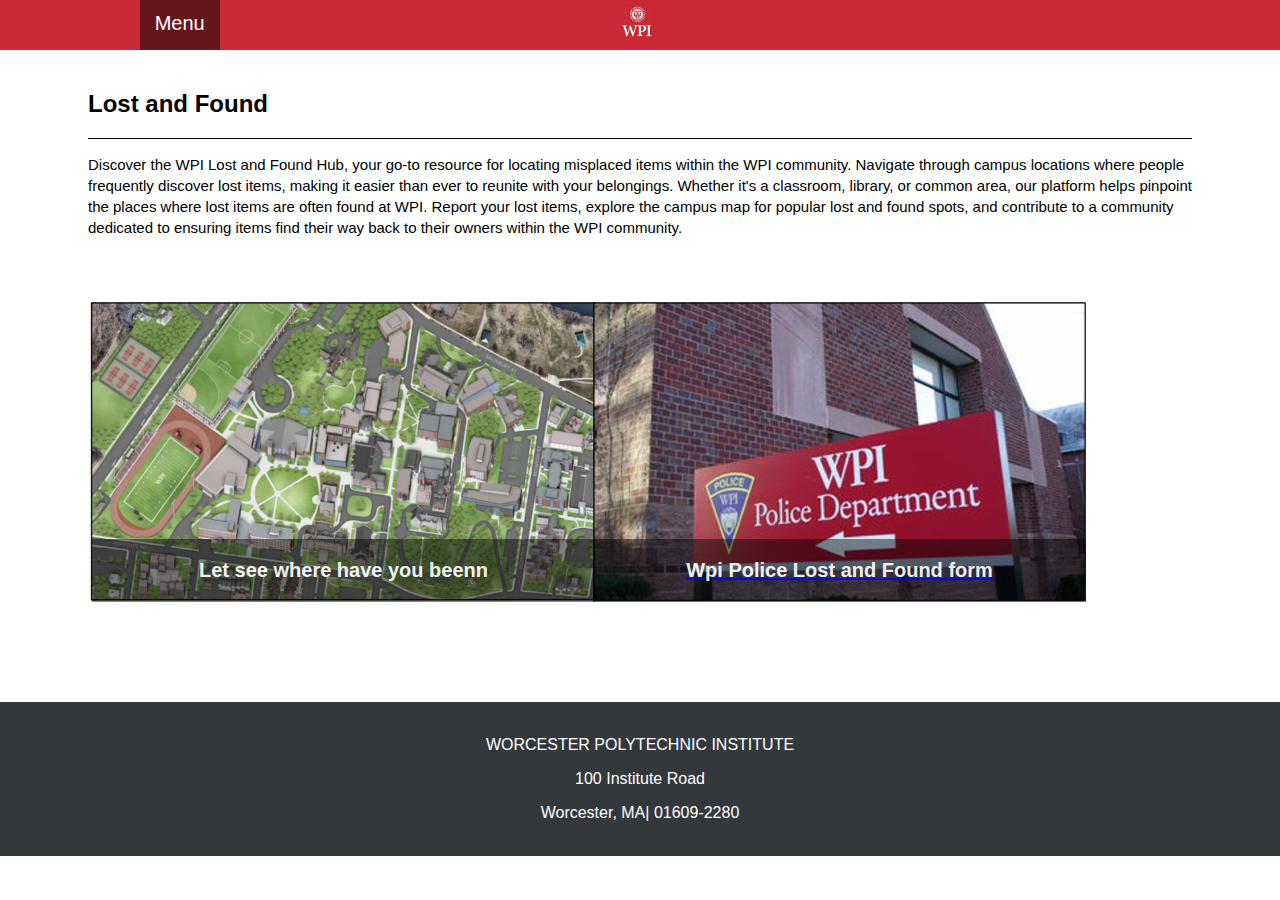
<file: index.html>
<!DOCTYPE html>
<html lang="en">
  <head>
    <meta charset="UTF-8" />
    <meta name="viewport" content="width=device-width, initial-scale=1.0" />
    <title>Lost and Found WPI</title>
    <link rel="icon" type="image/x-icon" herf="wpi.ico" />
    <link rel="stylesheet" href="index.css" />
  </head>
  <body>
    <div id="mainHeader" align="center">
      <img
        src="images.jpg"
        width="35"
        style="margin-top: 5px; margin-bottom: -9px"
      />
      <div class="dropdown">
        <button class="dropbtn">Menu</button>
        <div class="dropdown-content">
          <a href="index.html">Home</a>
          <a href="https://maps.wpi.edu/"target="_blank">Map</a>
          <a href="#">Forum</a>
        </div>
      </div>
    </div>
    <h2 style="margin-top: 40px; margin-left: 80px; margin-right: 80px">
      Lost and Found
    </h2>
    <div
      style="
        background-color: black;
        height: 1px;
        margin-left: 80px;
        margin-right: 80px;
      "
    ></div>
    <div id="introduction" ">
      <p>
        Discover the WPI Lost and Found Hub, your go-to resource for locating
        misplaced items within the WPI community. Navigate through campus
        locations where people frequently discover lost items, making it easier
        than ever to reunite with your belongings. Whether it's a classroom,
        library, or common area, our platform helps pinpoint the places where
        lost items are often found at WPI. Report your lost items, explore the
        campus map for popular lost and found spots, and contribute to a
        community dedicated to ensuring items find their way back to their
        owners within the WPI community.
      </p>
    </div>

    <div id="map">

      <a
        href="map.html"
        target="_blank"
      >
        <div class="map-interaction">Let see where have you beenn</div>
      </a>
      <img src="choice.png" id="map-image" />
      <a
        href="https://fs28.formsite.com/webteamwpiedu/lost-and-found/"
        target="_blank"
      >
        <div class="police-interaction">Wpi Police Lost and Found form</div>
      </a>
    </div>


    <div class="footer" align = "center">
      <br>
      <p style="align-items: center;">WORCESTER POLYTECHNIC INSTITUTE</p>
      <p>100 Institute Road</p>
      <p>Worcester, MA| 01609-2280</p>
      <br>
    </div>


  </body>
</html>
</file>
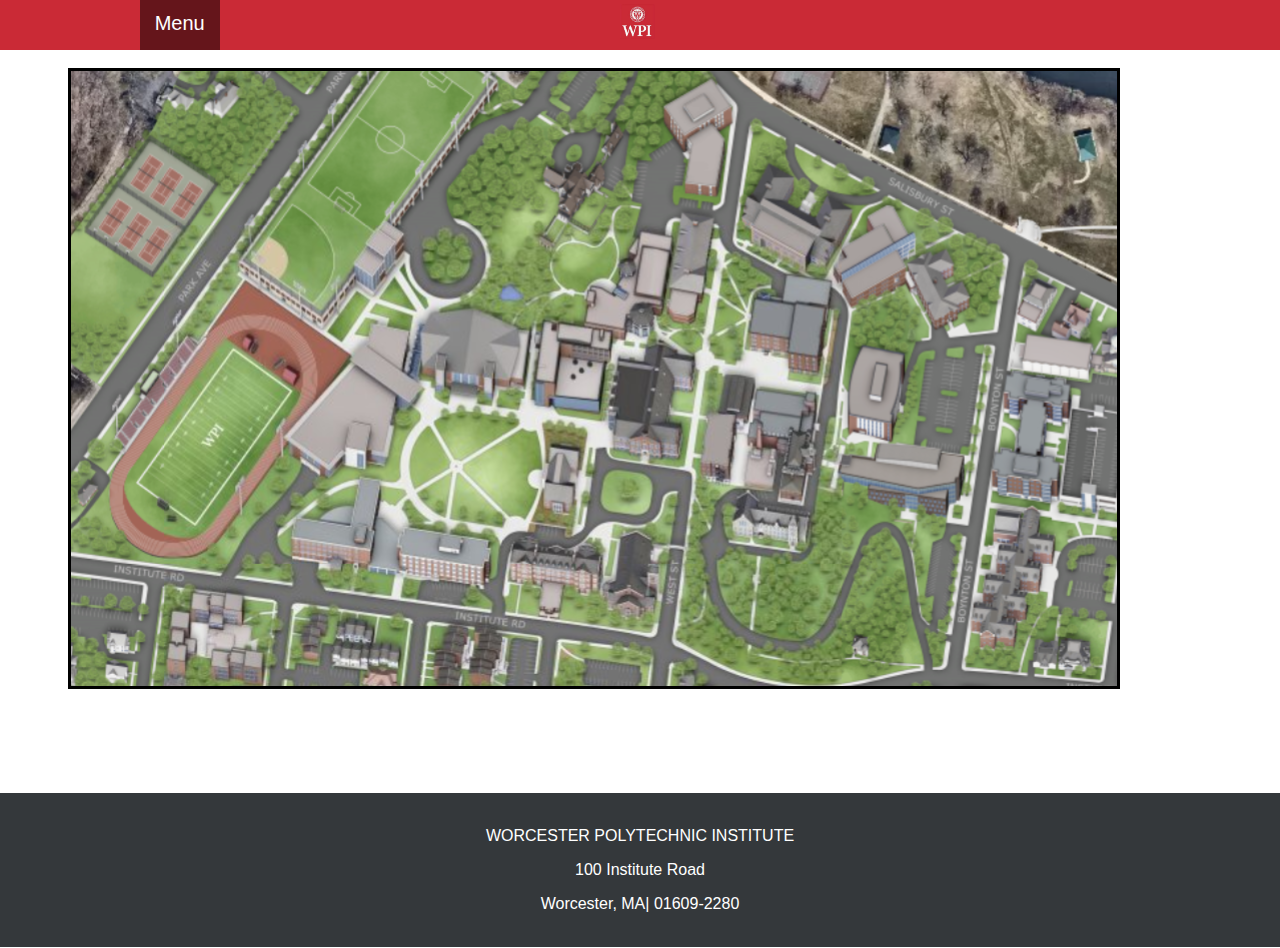
<file: map.html>
<!DOCTYPE html>
<html lang="en">
  <head>
    <meta charset="UTF-8" />
    <meta name="viewport" content="width=device-width, initial-scale=1.0" />
    <title>Lost and Found WPI</title>
    <link rel="icon" type="image/x-icon" herf="wpi.ico" />
    <link rel="stylesheet" href="mapIndex.css" />
  </head>
  <body>
    <div id="mainHeader" align="center">
      <img
        src="images.jpg"
        width="35"
        style="margin-top: 5px; margin-bottom: -9px"
      />
      <div class="dropdown">
        <button class="dropbtn">Menu</button>
        <div class="dropdown-content">
          <a href="Website.html">Home</a>
          <a href="https://maps.wpi.edu/" target="_blank">Map</a>
          <a href="#">Forum</a>
        </div>
      </div>
    </div>
    <br />

    <img
      class="map"
      src="map.png"
      style="margin-left: 60px"
      usemap="#image-map"
    />

    <map name="image-map">
      <area
        target="_blank"
        alt="WPI Sports & Recreation Center"
        title="WPI Sports & Recreation Center"
        href="/Building/Gym/gym.html"
        coords="329,299,245,389"
        shape="rect"
        class="gym"
        
      />

      <area
        target="_blank"
        alt="Morgan Hall"
        title="Morgan Hall"
        href="a"
        coords="220,471,300,417"
        shape="rect"
        class="morgan-hall"
      />
      <area
        target="_blank"
        alt="Daniels Hall"
        title="Daniels Hall"
        href="a"
        coords="414,496,331,460"
        shape="rect"
        class="daniels-hall"
      />
      <area
        target="_blank"
        alt="Stanford Riley Hall"
        title="Stanford Riley Hall"
        href="a"
        coords="522,507,444,467"
        shape="rect"
        class="stanford-riley-hall"
      />
      <area
        target="_blank"
        alt="Barlett Center"
        title="Barlett Center"
        href="a"
        coords="470,376,504,441"
        shape="rect"
        class="barlett-center"
      />
      <area
        target="_blank"
        alt="Messenger Hall"
        title="Messenger Hall"
        href="a"
        coords="547,263,470,250,481,308,467,308,467,279,534,276,479,279,484,290,481,299,471,263,481,271"
        shape="poly"
        class="messenger-hall"
      />
      <area
        target="_blank"
        alt="Innovation Studio"
        title="Innovation Studio"
        href="a"
        coords="526,335,489,288"
        shape="rect"
        class="innovation-studio"
      />
      <area
        target="_blank"
        alt="Higgin Laboratories"
        title="Higgin Laboratories"
        href="a"
        coords="549,287,598,366"
        shape="rect"
        class="higgin-laboratories"
      />
      <area
        target="_blank"
        alt="Alden Memorial"
        title="Alden Memorial"
        href="a"
        coords="540,461,581,542"
        shape="rect"
        class="alden-memorial"
      />
      <area
        target="_blank"
        alt="Earle Bridge"
        title="Earle Bridge"
        href="a"
        coords="620,480,587,472"
        shape="rect"
        class="earle-bridge"
      />
      <area
        target="_blank"
        alt="Stratton Hall"
        title="Stratton Hall"
        href="a"
        coords="633,346,660,399"
        shape="rect"
        class="stratton-hall"
      />
      <area
        target="_blank"
        alt="Global Project Center"
        title="Global Project Center"
        href="a"
        coords="654,306,681,344"
        shape="rect"
        class="global-project-center"
      />
      <area
        target="_blank"
        alt="Harrington Auditorium"
        title="Harrington Auditorium"
        href="a"
        coords="355,243,450,311"
        shape="rect"
        class="harrington-auditorium"
      />
      <area
        target="_blank"
        alt="Campus Center"
        title="Campus Center"
        href="a"
        coords="517,248,591,168"
        shape="rect"
        class="campus-center"
      />
      <area
        target="_blank"
        alt="Olin Hall"
        title="Olin Hall"
        href="a"
        coords="597,141,639,246"
        shape="rect"
        class="olin-hall"
      />
      <area
        target="_blank"
        alt="Goddard Hall"
        title="Goddard Hall"
        href="a"
        coords="595,15,668,119"
        shape="rect"
        class="goddard-hall"
      />
      <area
        target="_blank"
        alt="Higgin House"
        title="Higgin House"
        href="a"
        coords="461,134,540,88"
        shape="rect"
        class="higgin-house"
      />
      <area
        target="_blank"
        alt="Atwater Kent Laboratories"
        title="Atwater Kent Laboratories"
        href="a"
        coords="688,128,753,183"
        shape="rect"
        class="atwater-kent-laboratories"
      />
      <area
        target="_blank"
        alt="Fuller Laboratories"
        title="Fuller Laboratories"
        href="a"
        coords="831,157,777,220"
        shape="rect"
        class="fuller-laboratories"
      />
      <area
        target="_blank"
        alt="Kaven Hall"
        title="Kaven Hall"
        href="a"
        coords="848,199,884,235"
        shape="rect"
        class="kaven-hall"
      />
      <area
        target="_blank"
        alt="Salisbury Laboratories"
        title="Salisbury Laboratories"
        href="a"
        coords="687,220,753,274"
        shape="rect"
        class="salisbury-laboratories"
      />
      <area
        target="_blank"
        alt="George C. Gordon Library"
        title="George C. Gordon Library"
        href="a"
        coords="781,273,828,348"
        shape="rect"
        class="george-c-gordon-library"
      />
      <area
        target="_blank"
        alt="Unity Hall"
        title="Unity Hall"
        href="a"
        coords="800,428,892,381"
        shape="rect"
        class="unity-hall"
      />
      <area
        target="_blank"
        alt="East Hall"
        title="East Hall"
        href="a"
        coords="937,302,983,407"
        shape="rect"
        class="east-hall"
      />
      <area
        target="_blank"
        alt="WPI Police"
        title="WPI Police"
        href="a"
        coords="924,438,948,465"
        shape="rect"
        class="wpi-police"
      />
      <area
        target="_blank"
        alt="Founders Hall"
        title="Founders Hall"
        href="a"
        coords="921,467,953,562"
        shape="rect"
        class="founders-hall"
      />
      <area
        target="_blank"
        alt="Boynton"
        title="Boynton"
        href="a"
        coords="663,437,735,469"
        shape="rect"
        class="boynton"
      />
    </map>

    <div class="footer" align="center">
      <br />
      <p>WORCESTER POLYTECHNIC INSTITUTE</p>
      <p>100 Institute Road</p>
      <p>Worcester, MA| 01609-2280</p>
      <br />
    </div>
  </body>
</html>
</file>
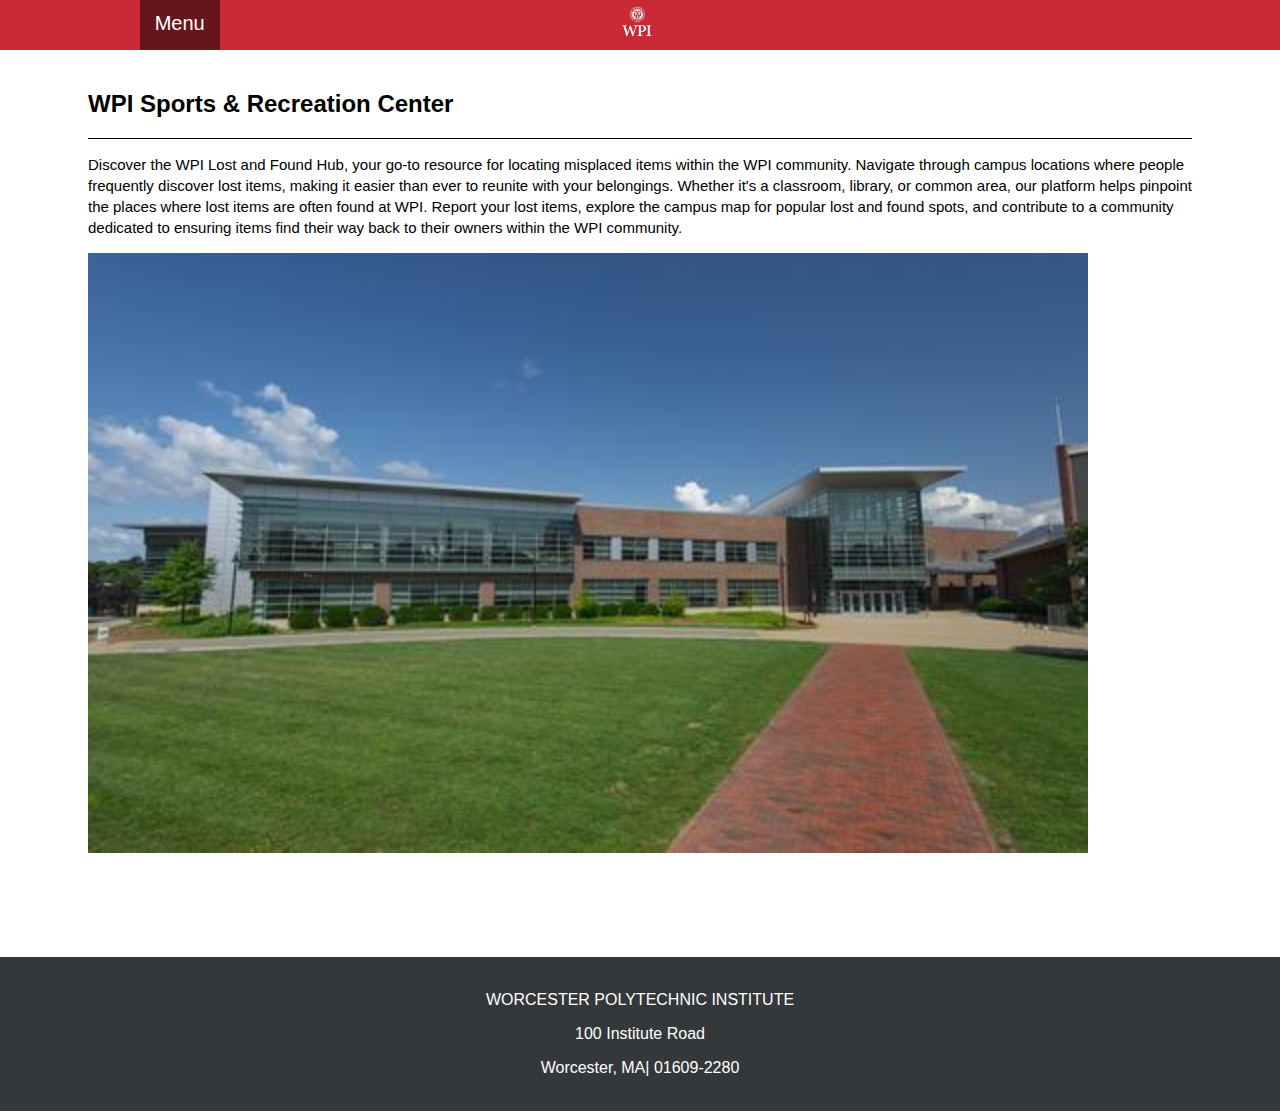
<file: Building/Gym/gym.html>
<!DOCTYPE html>
<html lang="en">
  <head>
    <meta charset="UTF-8" />
    <meta name="viewport" content="width=device-width, initial-scale=1.0" />
    <title>Lost and Found WPI</title>
    <link rel="icon" type="image/x-icon" herf="wpi.ico" />
    <link rel="stylesheet" href="index.css" />
  </head>
  <body>
    <div id="mainHeader" align="center">
      <img
        src="images.jpg"
        width="35"
        style="margin-top: 5px; margin-bottom: -9px"
      />
      <div class="dropdown">
        <button class="dropbtn">Menu</button>
        <div class="dropdown-content">
          <a href="Website.html">Home</a>
          <a href="https://maps.wpi.edu/"target="_blank">Map</a>
          <a href="#">Forum</a>
        </div>
      </div>
    </div>
    <h2 style="margin-top: 40px; margin-left: 80px; margin-right: 80px">
        WPI Sports & Recreation Center
    </h2>
    <div
      style="
        background-color: black;
        height: 1px;
        margin-left: 80px;
        margin-right: 80px;
      "
    ></div>
    <div id="introduction" ">
      <p>
        Discover the WPI Lost and Found Hub, your go-to resource for locating
        misplaced items within the WPI community. Navigate through campus
        locations where people frequently discover lost items, making it easier
        than ever to reunite with your belongings. Whether it's a classroom,
        library, or common area, our platform helps pinpoint the places where
        lost items are often found at WPI. Report your lost items, explore the
        campus map for popular lost and found spots, and contribute to a
        community dedicated to ensuring items find their way back to their
        owners within the WPI community.
      </p>
    </div>

    <img src = "gym.jpg" style="margin-left: 80px;width: 1000px;">


    <div class="footer" align = "center">
      <br>
      <p style="align-items: center;">WORCESTER POLYTECHNIC INSTITUTE</p>
      <p>100 Institute Road</p>
      <p>Worcester, MA| 01609-2280</p>
      <br>
    </div>


  </body>
</html>
</file>
<file: index.css>
* {
    box-sizing: border-box
}

body {
    overflow-x: hidden;
    font-family: Raleway, sans-serif;

}

#mainHeader {
    background-color: rgb(202, 42, 54);
    margin-top: -9px;
    margin-left: -9px;
    margin-right: -9px;
    position: sticky;
}


.dropbtn {
    margin-top: -300px;
    margin-left: -960px;
    background-color: rgb(202, 42, 54);
    background: rgba(0, 0, 0, 0.5);

    color: white;
    padding: 15px;
    font-size: 20px;
    border: none;
    cursor: pointer;
}

.dropdown {
    position: relative;
    display: inline-block;
}

.dropdown-content {
    display: none;
    position: absolute;
    background-color: rgb(52, 56, 59);
    min-width: 100px;
    box-shadow: 0px 8px 16px 0px rgba(0, 0, 0, 0.2);
    z-index: 1;
    margin-left: -520px;
}

.dropdown-content a {
    color: white;
    padding: 12px 16px;
    text-decoration: none;
    display: block;
}

.dropdown-content a:hover {
    color: rgb(245, 212, 124);
    text-decoration: underline;
}

.dropdown:hover .dropdown-content {
    display: block;
}

#introduction {
    margin: auto;
    margin-left: 80px;
    margin-right: 80px;
    font-family: Raleway, sans-serif;
    font-size: 15px;
    line-height: 21px;
}

#map {
    position: relative;
    width: 100%;
    max-width: 1000px;
}

#map-image {
    margin-top: 60px;
    margin-left: 80px;
    display: block;
    width: 1000px;
    height: auto;
}

.map-interaction {
    position: absolute;
    margin-left: 84px;
    margin-top: -20px;
    bottom: 0;
    background: rgb(0, 0, 0);
    background: rgba(0, 0, 0, 0.5);
    color: #f1f1f1;
    transition: transform .2s;
    width: 503px;
    opacity: 0.9;
    color: white;
    font-size: 20px;
    padding: 20px;
    text-align: center;
    font-family: Raleway, sans-serif;
    font-weight: bold;

}

.map-interaction:hover {
    opacity: 2;
    transform: scale(1.05);
}

.police-interaction {
    margin-left: 585px;
    margin-top: -65px;
    bottom: 0;
    background: rgb(0, 0, 0);
    background: rgba(0, 0, 0, 0.5);
    color: #f1f1f1;
    transition: transform .2s;
    width: 493px;
    opacity: 0.9;
    color: white;
    font-size: 20px;
    padding: 20px;
    text-align: center;
    font-family: Raleway, sans-serif;
    font-weight: bold;

}


.police-interaction:hover {
    opacity: 2;
    transform: scale(1.05);
}

.footer {
    background-color: rgb(52, 56, 59);
    margin-top: 100px;
    margin-bottom: -20px;
    margin-left: -9px;
    margin-right: -9px;
    color: white;
    height: fit-content;
}
</file>
<file: mapIndex.css>
* {
    box-sizing: border-box
}

body {
    overflow-x: hidden;
    font-family: Raleway, sans-serif;

}

#mainHeader {
    background-color: rgb(202, 42, 54);
    margin-top: -9px;
    margin-left: -9px;
    margin-right: -9px;
    position: sticky;
}


.dropbtn {
    margin-top: -300px;
    margin-left: -960px;
    background-color: rgb(202, 42, 54);
    background: rgba(0, 0, 0, 0.5);

    color: white;
    padding: 15px;
    font-size: 20px;
    border: none;
    cursor: pointer;
}

.dropdown {
    position: relative;
    display: inline-block;
}

.dropdown-content {
    display: none;
    position: absolute;
    background-color: rgb(52, 56, 59);
    min-width: 100px;
    box-shadow: 0px 8px 16px 0px rgba(0, 0, 0, 0.2);
    z-index: 1;
    margin-left: -520px;
}

.dropdown-content a {
    color: white;
    padding: 12px 16px;
    text-decoration: none;
    display: block;
}

.dropdown-content a:hover {
    color: rgb(245, 212, 124);
    text-decoration: underline;
}

.dropdown:hover .dropdown-content {
    display: block;
}

.map {
    border-style: solid;
}

.hover-box {
    width: 100px;
    display: none;
    position: absolute;
    background-color: white;
    padding: 10px;
    border: 1px solid #ccc;
    box-shadow: 0 0 5px rgba(0, 0, 0, 0.3);
}





.footer {
    background-color: rgb(52, 56, 59);
    margin-top: 100px;
    margin-bottom: -20px;
    margin-left: -9px;
    margin-right: -9px;
    color: white;
    height: fit-content;
}
</file>
<file: Building/Gym/index.css>
* {
    box-sizing: border-box
}

body {
    overflow-x: hidden;
    font-family: Raleway, sans-serif;

}

#mainHeader {
    background-color: rgb(202, 42, 54);
    margin-top: -9px;
    margin-left: -9px;
    margin-right: -9px;
    position: sticky;
}


.dropbtn {
    margin-top: -300px;
    margin-left: -960px;
    background-color: rgb(202, 42, 54);
    background: rgba(0, 0, 0, 0.5);

    color: white;
    padding: 15px;
    font-size: 20px;
    border: none;
    cursor: pointer;
}

.dropdown {
    position: relative;
    display: inline-block;
}

.dropdown-content {
    display: none;
    position: absolute;
    background-color: rgb(52, 56, 59);
    min-width: 100px;
    box-shadow: 0px 8px 16px 0px rgba(0, 0, 0, 0.2);
    z-index: 1;
    margin-left: -520px;
}

.dropdown-content a {
    color: white;
    padding: 12px 16px;
    text-decoration: none;
    display: block;
}

.dropdown-content a:hover {
    color: rgb(245, 212, 124);
    text-decoration: underline;
}

.dropdown:hover .dropdown-content {
    display: block;
}

#introduction {
    margin: auto;
    margin-left: 80px;
    margin-right: 80px;
    font-family: Raleway, sans-serif;
    font-size: 15px;
    line-height: 21px;
}



.footer {
    background-color: rgb(52, 56, 59);
    margin-top: 100px;
    margin-bottom: -20px;
    margin-left: -9px;
    margin-right: -9px;
    color: white;
    height: fit-content;
}
</file>
